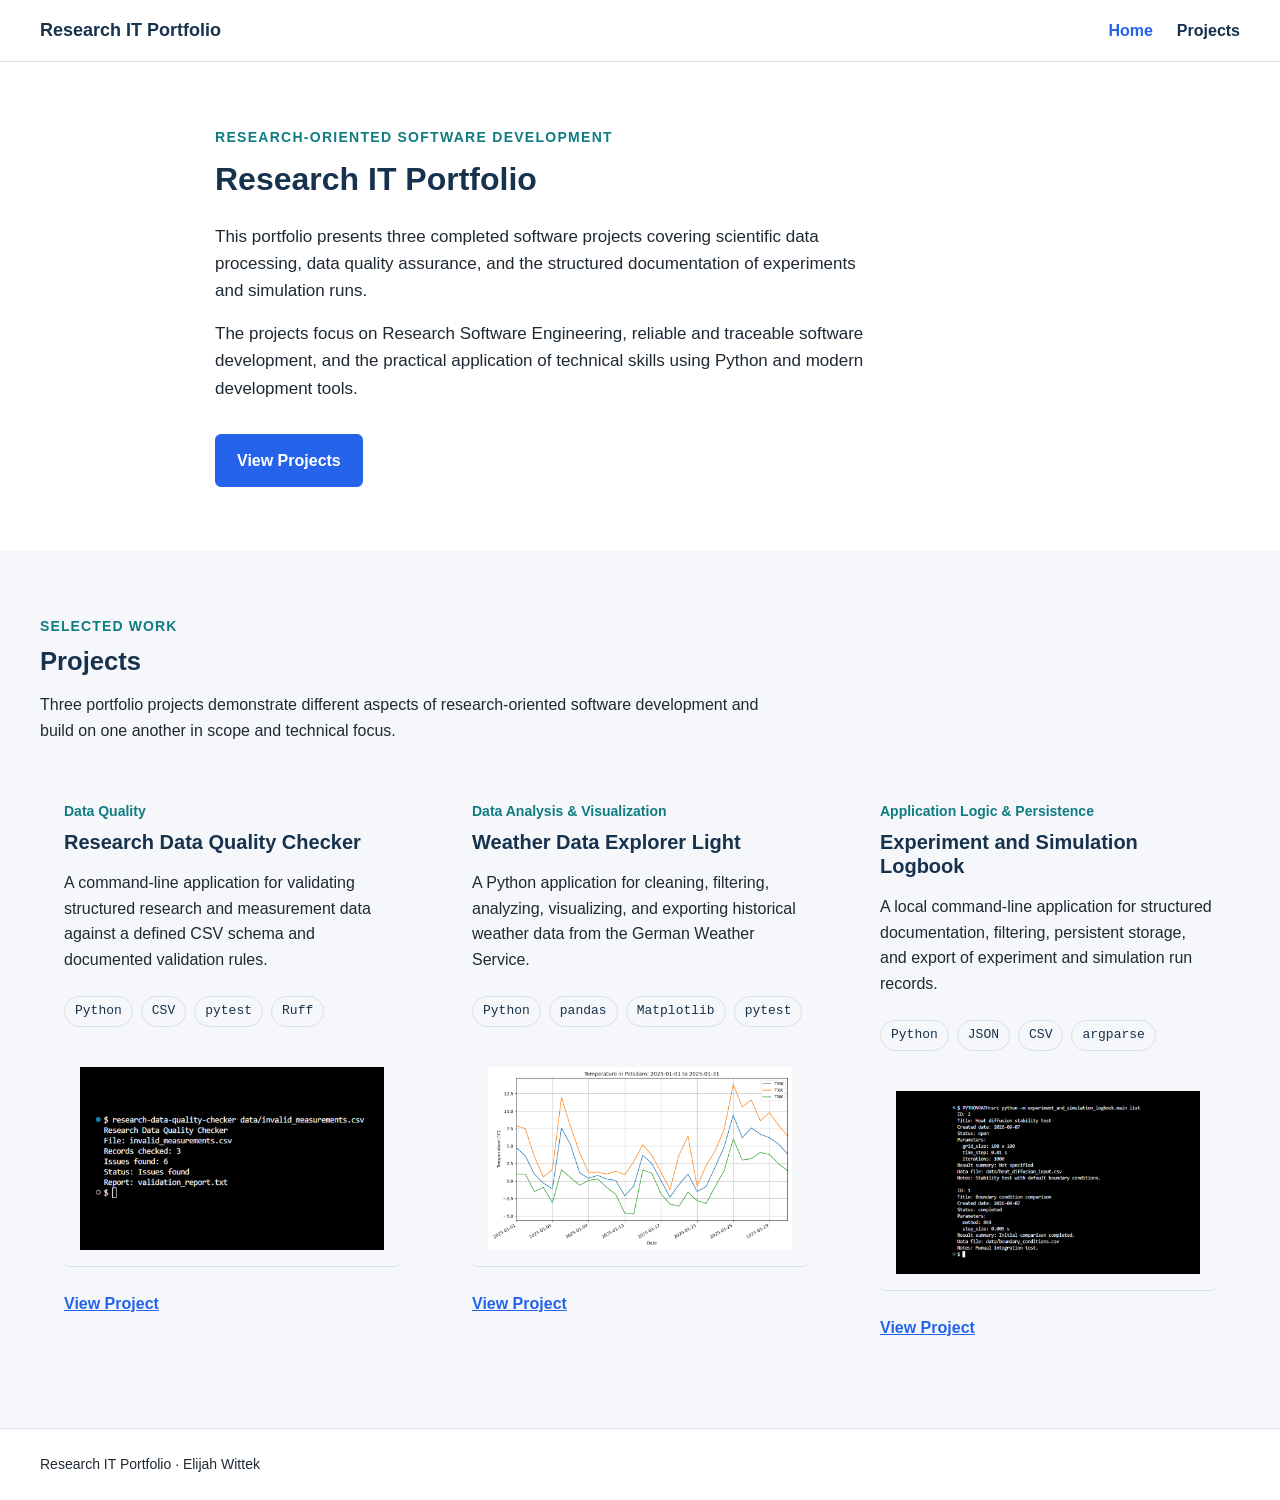
<file: index.html>
<!DOCTYPE html>
<html lang="en">
<head>
    <meta charset="UTF-8">
    <meta name="viewport" content="width=device-width, initial-scale=1.0">

    <title>Research IT Portfolio | Elijah Wittek</title>

    <meta
        name="description"
        content="Research IT portfolio featuring projects in research-oriented software development, data processing, simulation, and visualization."
    >

    <link rel="stylesheet" href="assets/css/styles.css">
</head>

<body>
    <header class="site-header">
        <div class="container">
            <a class="site-title" href="index.html">
                Research IT Portfolio
            </a>

            <nav class="site-navigation" aria-label="Main navigation">
                <ul class="navigation-list">
                    <li>
                        <a href="index.html" aria-current="page">
                            Home
                        </a>
                    </li>
                    <li>
                        <a href="#projects">
                            Projects
                        </a>
                    </li>
                </ul>
            </nav>
        </div>
    </header>

    <main>
        <section class="intro">
            <div class="container">
                <p class="intro-label">
                    Research-Oriented Software Development
                </p>

                <h1>Research IT Portfolio</h1>

                <p class="intro-text">
                    This portfolio presents three completed software projects
                    covering scientific data processing, data quality assurance,
                    and the structured documentation of experiments and
                    simulation runs.
                </p>

                <p class="intro-text">
                    The projects focus on Research Software Engineering,
                    reliable and traceable software development, and the
                    practical application of technical skills using Python
                    and modern development tools.
                </p>

                <a class="primary-link" href="#projects">
                    View Projects
                </a>
            </div>
        </section>

        <section class="projects-overview" id="projects">
            <div class="container">
                <div class="section-heading">
                    <p class="section-label">
                        Selected Work
                    </p>

                    <h2>Projects</h2>

                    <p>
                        Three portfolio projects demonstrate different aspects
                        of research-oriented software development and build on
                        one another in scope and technical focus.
                    </p>
                </div>

                <div class="project-grid">
                    <article class="project-card">
                        <div class="project-card-content">
                            <p class="project-category">
                                Data Quality
                            </p>

                            <h3>Research Data Quality Checker</h3>

                            <p>
                                A command-line application for validating structured
                                research and measurement data against a defined CSV
                                schema and documented validation rules.
                            </p>

                            <ul class="technology-list">
                                <li>Python</li>
                                <li>CSV</li>
                                <li>pytest</li>
                                <li>Ruff</li>
                            </ul>

                            <figure class="project-card-image">
                                <img
                                    src="assets/images/research-data-quality-checker/cli-invalid-dataset-preview.png"
                                    alt="Command-line output of the Research Data Quality Checker showing validation findings for an invalid sample dataset."
                                >
                            </figure>

                            <a
                                class="project-link"
                                href="projects/research-data-quality-checker.html"
                            >
                                View Project
                            </a>
                        </div>
                    </article>

                    <article class="project-card">
                        <div class="project-card-content">
                            <p class="project-category">
                                Data Analysis &amp; Visualization
                            </p>

                            <h3>Weather Data Explorer Light</h3>

                            <p>
                                A Python application for cleaning, filtering,
                                analyzing, visualizing, and exporting historical
                                weather data from the German Weather Service.
                            </p>

                            <ul class="technology-list">
                                <li>Python</li>
                                <li>pandas</li>
                                <li>Matplotlib</li>
                                <li>pytest</li>
                            </ul>

                            <figure class="project-card-image">
                                <img
                                    src="assets/images/weather-data-explorer-light/temperature-2025-01-01-2025-01-31.png"
                                    alt="Temperature chart generated by the Weather Data Explorer Light for January 2025."
                                >
                            </figure>

                            <a
                                class="project-link"
                                href="projects/weather-data-explorer-light.html"
                            >
                                View Project
                            </a>
                        </div>
                    </article>

                    <article class="project-card">
                        <div class="project-card-content">
                            <p class="project-category">
                                Application Logic &amp; Persistence
                            </p>

                            <h3>Experiment and Simulation Logbook</h3>

                            <p>
                                A local command-line application for structured
                                documentation, filtering, persistent storage, and
                                export of experiment and simulation run records.
                            </p>

                            <ul class="technology-list">
                                <li>Python</li>
                                <li>JSON</li>
                                <li>CSV</li>
                                <li>argparse</li>
                            </ul>

                            <figure class="project-card-image">
                                <img
                                    src="assets/images/experiment-and-simulation-logbook/cli-overview-preview.png"
                                    alt="Command-line overview of entries managed by the Experiment and Simulation Logbook."
                                >
                            </figure>

                            <a
                                class="project-link"
                                href="projects/experiment-and-simulation-logbook.html"
                            >
                                View Project
                            </a>
                        </div>
                    </article>
                </div>
            </div>
        </section>
    </main>

    <footer class="site-footer">
        <div class="container">
            <p>Research IT Portfolio · Elijah Wittek</p>
        </div>
    </footer>
</body>
</html>
</file>
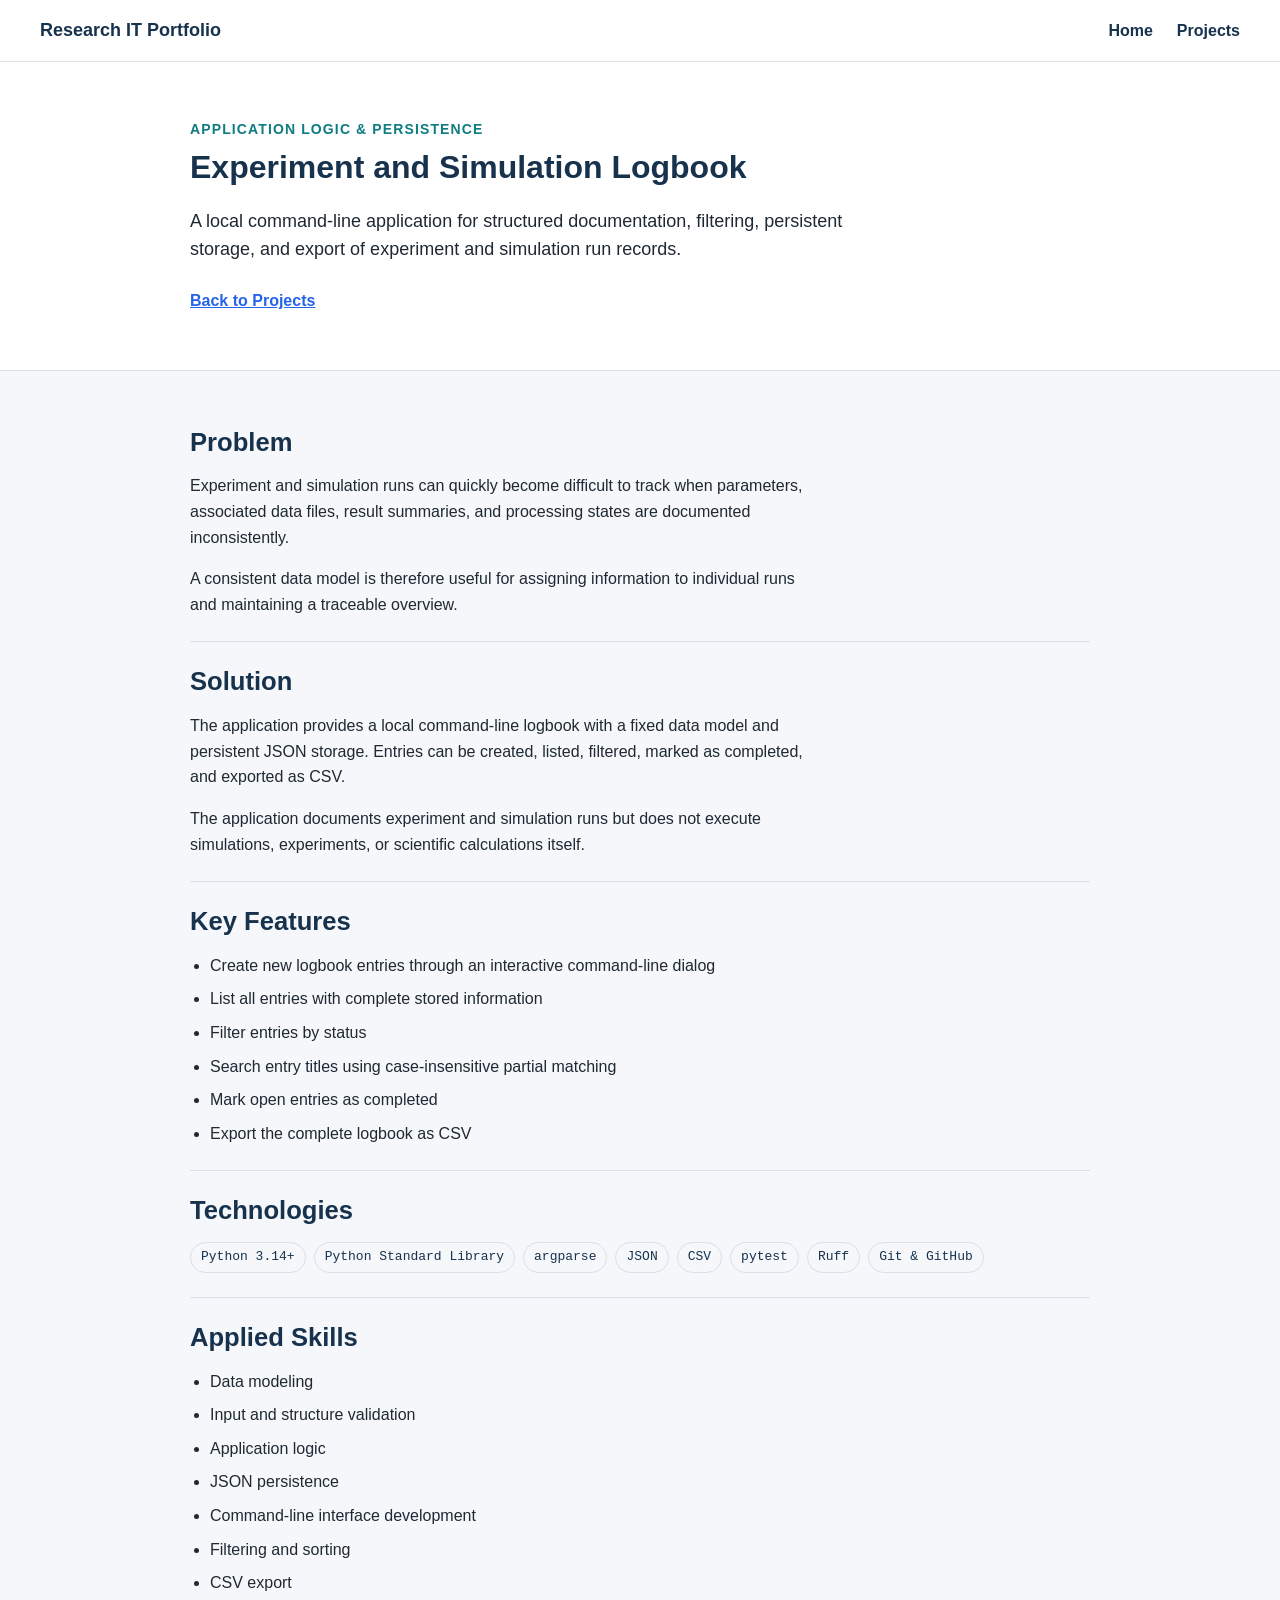
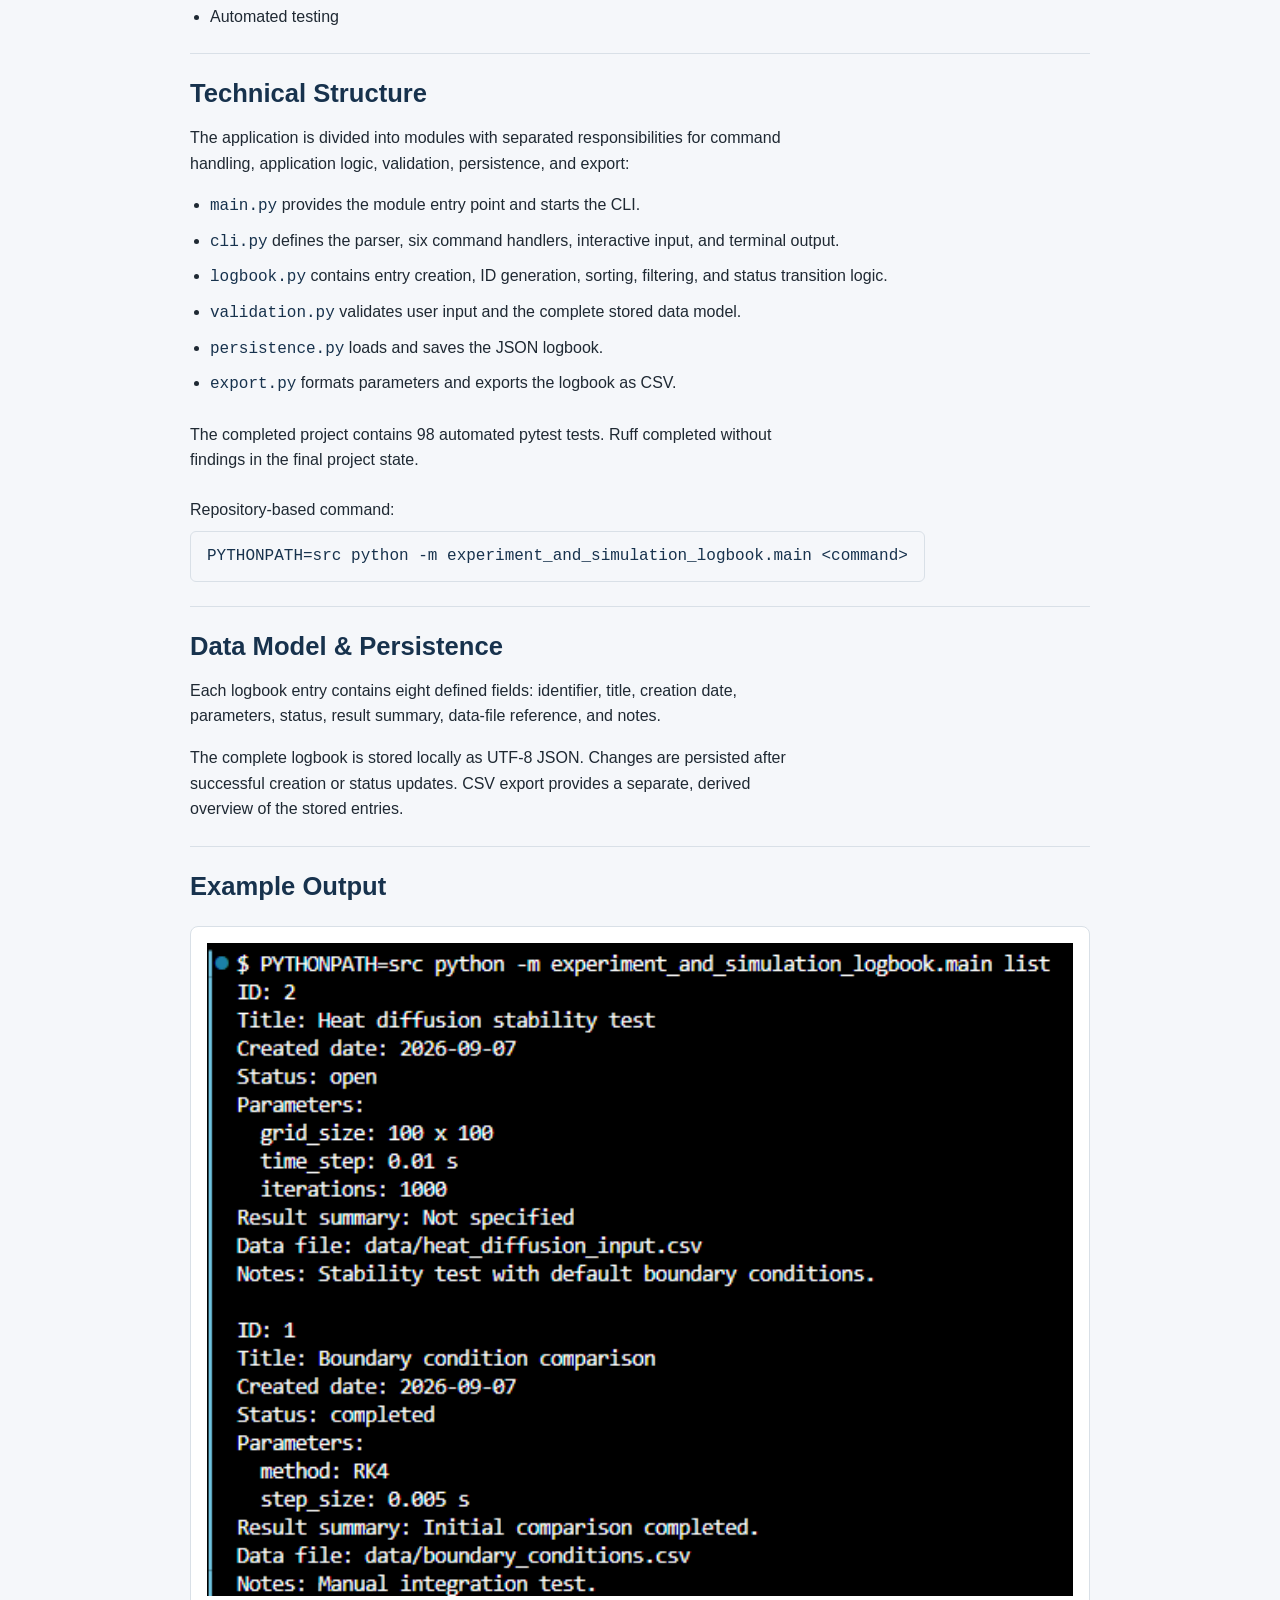
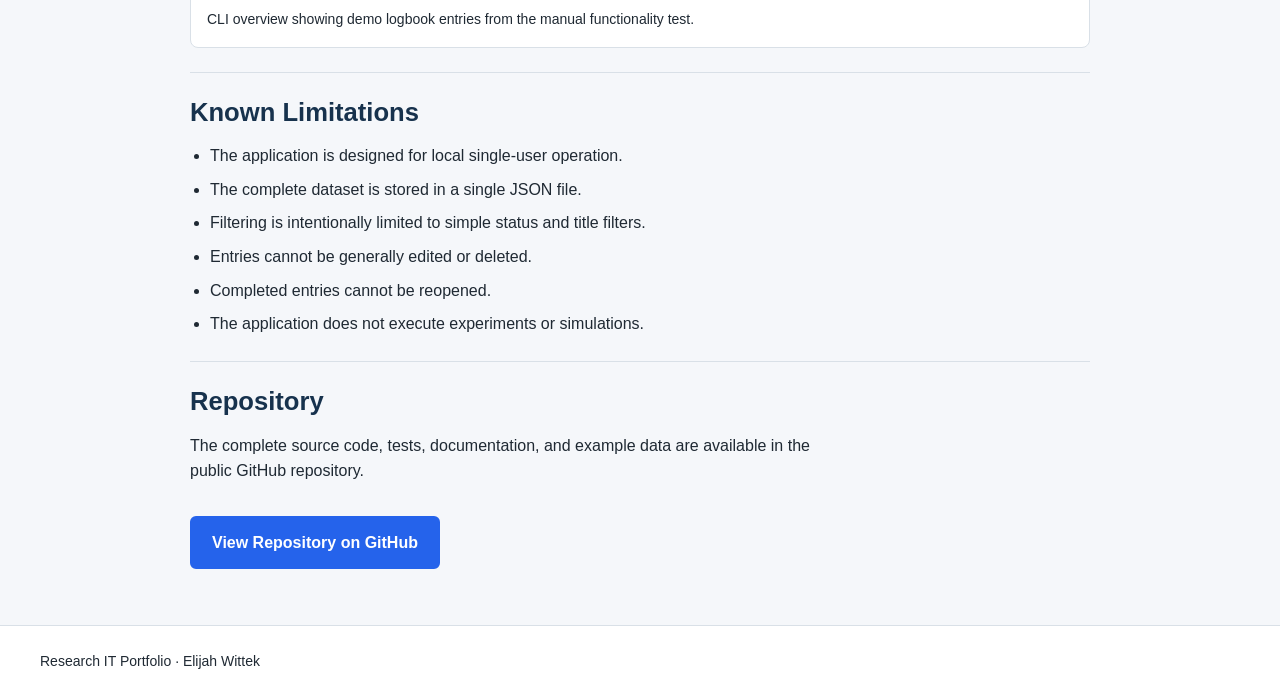
<file: projects/experiment-and-simulation-logbook.html>
<!DOCTYPE html>
<html lang="en">
<head>
    <meta charset="UTF-8">
    <meta name="viewport" content="width=device-width, initial-scale=1.0">

    <title>Experiment and Simulation Logbook | Research IT Portfolio</title>

    <meta
        name="description"
        content="Portfolio project: a Python command-line application for structured documentation and persistent storage of experiment and simulation run records."
    >

    <link rel="stylesheet" href="../assets/css/styles.css">
</head>

<body>
    <header class="site-header">
        <div class="container">
            <a class="site-title" href="../index.html">
                Research IT Portfolio
            </a>

            <nav class="site-navigation" aria-label="Main navigation">
                <ul class="navigation-list">
                    <li>
                        <a href="../index.html">
                            Home
                        </a>
                    </li>
                    <li>
                        <a href="../index.html#projects">
                            Projects
                        </a>
                    </li>
                </ul>
            </nav>
        </div>
    </header>

    <main>
        <article class="project-detail">
            <header class="project-hero">
                <div class="container">
                    <p class="section-label">
                        Application Logic &amp; Persistence
                    </p>

                    <h1>Experiment and Simulation Logbook</h1>

                    <p class="project-lead">
                        A local command-line application for structured
                        documentation, filtering, persistent storage, and export
                        of experiment and simulation run records.
                    </p>

                    <a class="back-link" href="../index.html#projects">
                        Back to Projects
                    </a>
                </div>
            </header>

            <div class="project-detail-content">
                <div class="container">
                    <section class="project-section">
                        <h2>Problem</h2>

                        <p>
                            Experiment and simulation runs can quickly become
                            difficult to track when parameters, associated data
                            files, result summaries, and processing states are
                            documented inconsistently.
                        </p>

                        <p>
                            A consistent data model is therefore useful for
                            assigning information to individual runs and
                            maintaining a traceable overview.
                        </p>
                    </section>

                    <section class="project-section">
                        <h2>Solution</h2>

                        <p>
                            The application provides a local command-line
                            logbook with a fixed data model and persistent JSON
                            storage. Entries can be created, listed, filtered,
                            marked as completed, and exported as CSV.
                        </p>

                        <p>
                            The application documents experiment and simulation
                            runs but does not execute simulations, experiments,
                            or scientific calculations itself.
                        </p>
                    </section>

                    <section class="project-section">
                        <h2>Key Features</h2>

                        <ul>
                            <li>
                                Create new logbook entries through an interactive
                                command-line dialog
                            </li>
                            <li>
                                List all entries with complete stored information
                            </li>
                            <li>
                                Filter entries by status
                            </li>
                            <li>
                                Search entry titles using case-insensitive
                                partial matching
                            </li>
                            <li>
                                Mark open entries as completed
                            </li>
                            <li>
                                Export the complete logbook as CSV
                            </li>
                        </ul>
                    </section>

                    <section class="project-section">
                        <h2>Technologies</h2>

                        <ul class="technology-list">
                            <li>Python 3.14+</li>
                            <li>Python Standard Library</li>
                            <li>argparse</li>
                            <li>JSON</li>
                            <li>CSV</li>
                            <li>pytest</li>
                            <li>Ruff</li>
                            <li>Git &amp; GitHub</li>
                        </ul>
                    </section>

                    <section class="project-section">
                        <h2>Applied Skills</h2>

                        <ul>
                            <li>Data modeling</li>
                            <li>Input and structure validation</li>
                            <li>Application logic</li>
                            <li>JSON persistence</li>
                            <li>Command-line interface development</li>
                            <li>Filtering and sorting</li>
                            <li>CSV export</li>
                            <li>Automated testing</li>
                        </ul>
                    </section>

                    <section class="project-section">
                        <h2>Technical Structure</h2>

                        <p>
                            The application is divided into modules with
                            separated responsibilities for command handling,
                            application logic, validation, persistence, and
                            export:
                        </p>

                        <ul>
                            <li>
                                <code>main.py</code> provides the module entry
                                point and starts the CLI.
                            </li>
                            <li>
                                <code>cli.py</code> defines the parser, six
                                command handlers, interactive input, and terminal
                                output.
                            </li>
                            <li>
                                <code>logbook.py</code> contains entry creation,
                                ID generation, sorting, filtering, and status
                                transition logic.
                            </li>
                            <li>
                                <code>validation.py</code> validates user input
                                and the complete stored data model.
                            </li>
                            <li>
                                <code>persistence.py</code> loads and saves the
                                JSON logbook.
                            </li>
                            <li>
                                <code>export.py</code> formats parameters and
                                exports the logbook as CSV.
                            </li>
                        </ul>

                        <p>
                            The completed project contains 98 automated pytest
                            tests. Ruff completed without findings in the final
                            project state.
                        </p>

                        <div class="command-example">
                            <p>Repository-based command:</p>

                            <code>PYTHONPATH=src python -m experiment_and_simulation_logbook.main &lt;command&gt;</code>
                        </div>
                    </section>

                    <section class="project-section">
                        <h2>Data Model &amp; Persistence</h2>

                        <p>
                            Each logbook entry contains eight defined fields:
                            identifier, title, creation date, parameters, status,
                            result summary, data-file reference, and notes.
                        </p>

                        <p>
                            The complete logbook is stored locally as UTF-8 JSON.
                            Changes are persisted after successful creation or
                            status updates. CSV export provides a separate,
                            derived overview of the stored entries.
                        </p>
                    </section>

                    <section class="project-section">
                        <h2>Example Output</h2>

                        <figure class="project-figure">
                            <img
                                src="../assets/images/experiment-and-simulation-logbook/cli-overview.png"
                                alt="Command-line overview of demo entries managed by the Experiment and Simulation Logbook."
                            >

                            <figcaption>
                                CLI overview showing demo logbook entries from
                                the manual functionality test.
                            </figcaption>
                        </figure>
                    </section>

                    <section class="project-section">
                        <h2>Known Limitations</h2>

                        <ul>
                            <li>
                                The application is designed for local
                                single-user operation.
                            </li>
                            <li>
                                The complete dataset is stored in a single JSON
                                file.
                            </li>
                            <li>
                                Filtering is intentionally limited to simple
                                status and title filters.
                            </li>
                            <li>
                                Entries cannot be generally edited or deleted.
                            </li>
                            <li>
                                Completed entries cannot be reopened.
                            </li>
                            <li>
                                The application does not execute experiments or
                                simulations.
                            </li>
                        </ul>
                    </section>

                    <section class="project-section">
                        <h2>Repository</h2>

                        <p>
                            The complete source code, tests, documentation, and
                            example data are available in the public GitHub
                            repository.
                        </p>

                        <a
                            class="primary-link"
                            href="https://github.com/ElijahWittek/experiment-and-simulation-logbook"
                            target="_blank"
                            rel="noopener noreferrer"
                        >
                            View Repository on GitHub
                        </a>
                    </section>
                </div>
            </div>
        </article>
    </main>

    <footer class="site-footer">
        <div class="container">
            <p>Research IT Portfolio · Elijah Wittek</p>
        </div>
    </footer>
</body>
</html>
</file>
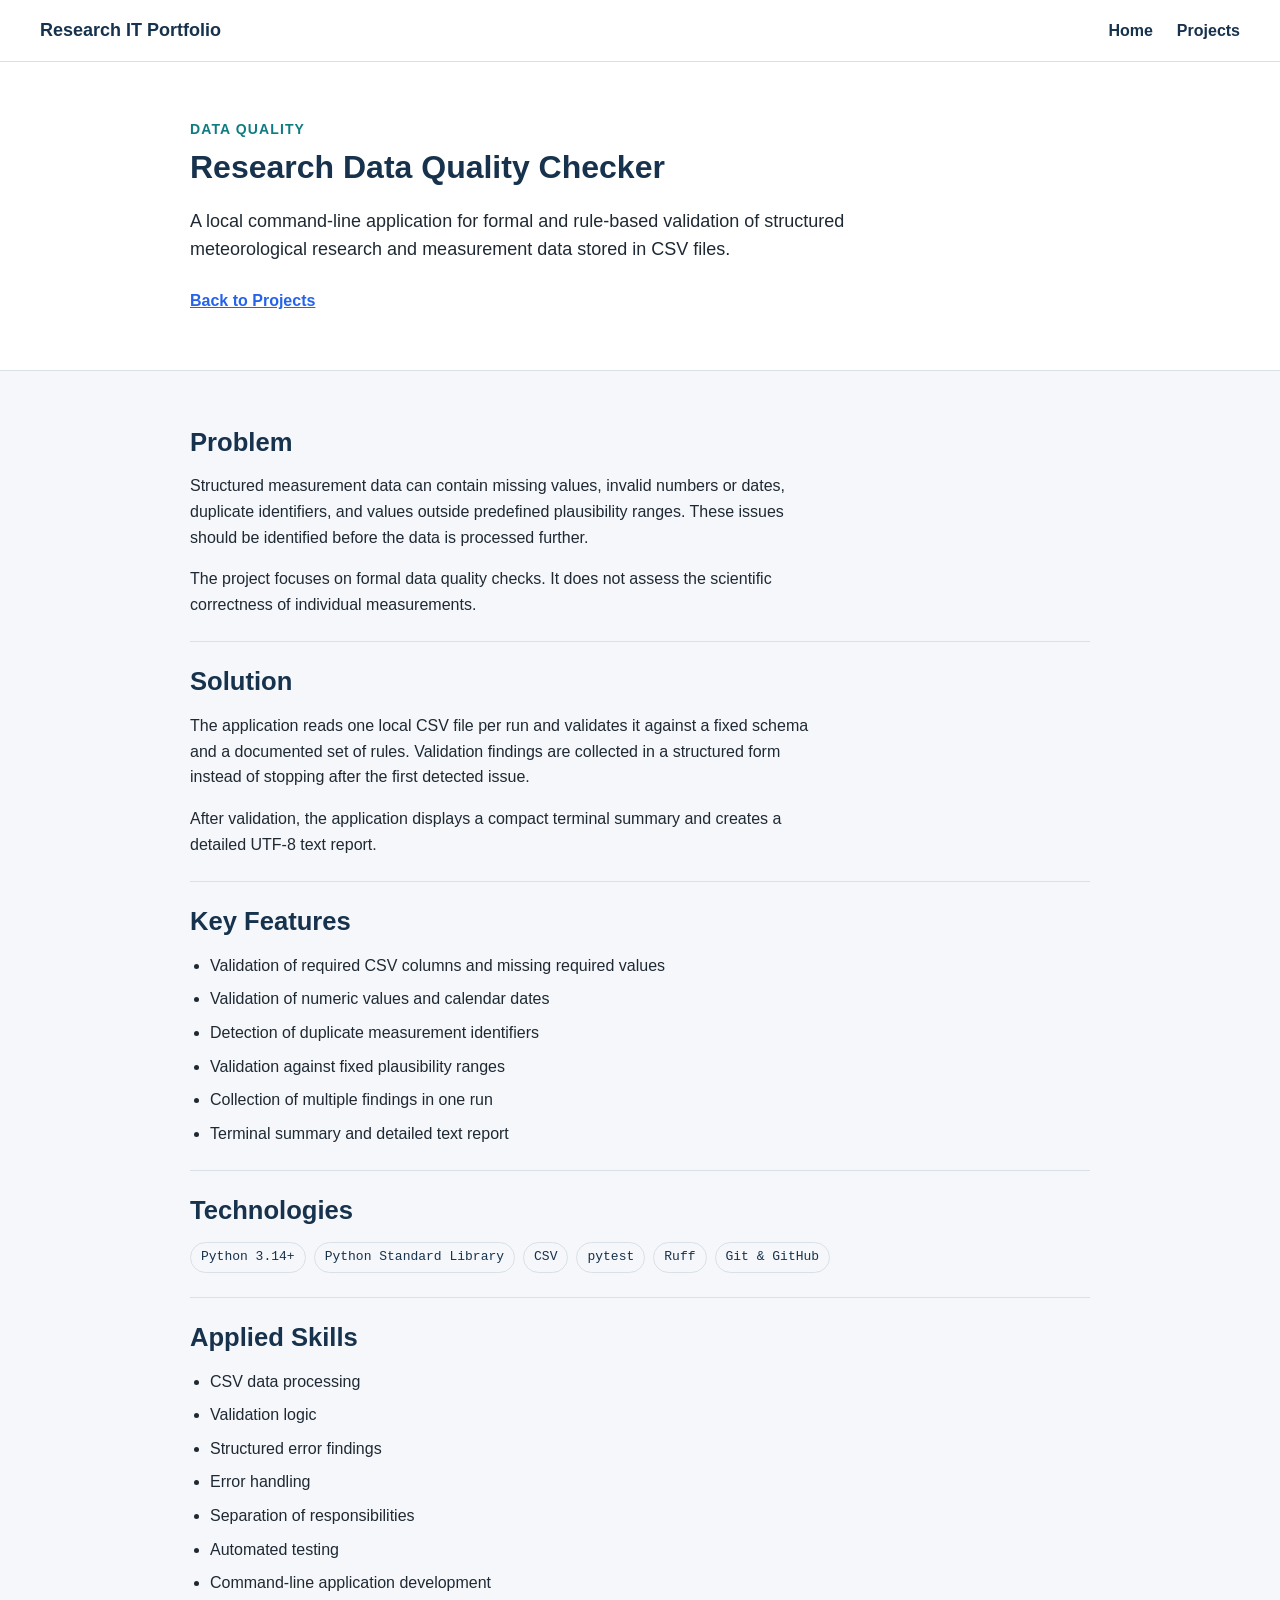
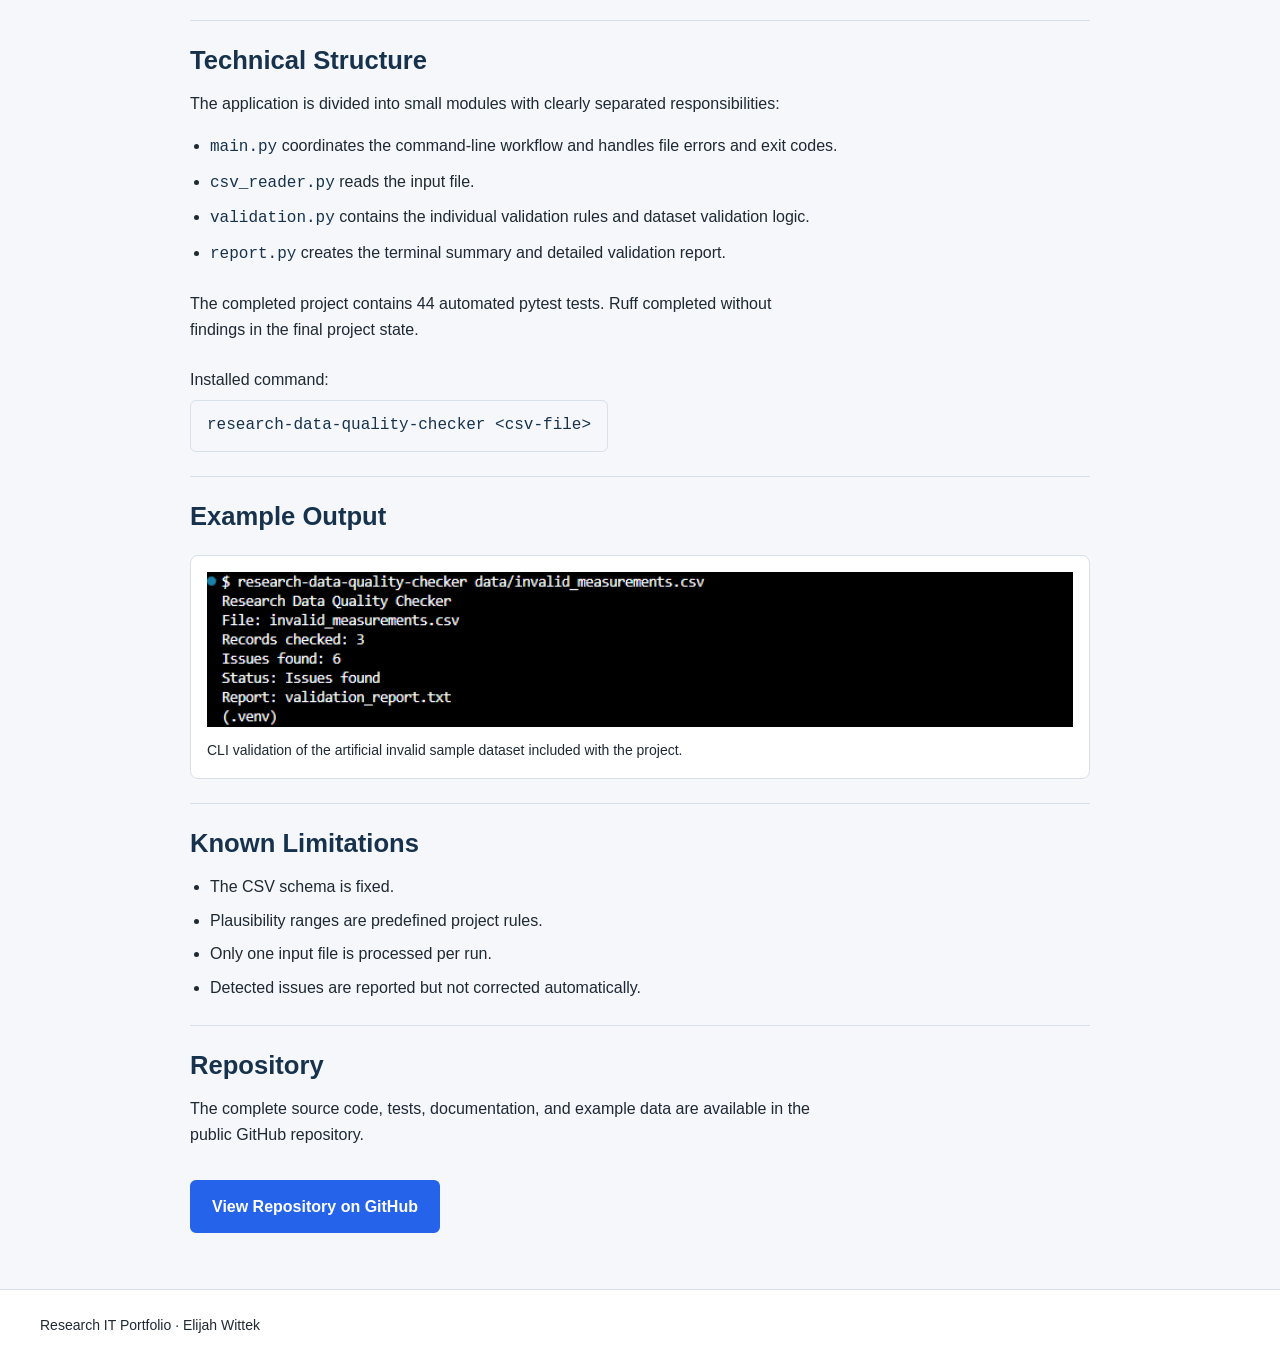
<file: projects/research-data-quality-checker.html>
<!DOCTYPE html>
<html lang="en">
<head>
    <meta charset="UTF-8">
    <meta name="viewport" content="width=device-width, initial-scale=1.0">

    <title>Research Data Quality Checker | Research IT Portfolio</title>

    <meta
        name="description"
        content="Portfolio project: a Python command-line application for rule-based validation of structured research and measurement data."
    >

    <link rel="stylesheet" href="../assets/css/styles.css">
</head>

<body>
    <header class="site-header">
        <div class="container">
            <a class="site-title" href="../index.html">
                Research IT Portfolio
            </a>

            <nav class="site-navigation" aria-label="Main navigation">
                <ul class="navigation-list">
                    <li>
                        <a href="../index.html">
                            Home
                        </a>
                    </li>
                    <li>
                        <a href="../index.html#projects">
                            Projects
                        </a>
                    </li>
                </ul>
            </nav>
        </div>
    </header>

    <main>
        <article class="project-detail">
            <header class="project-hero">
                <div class="container">
                    <p class="section-label">
                        Data Quality
                    </p>

                    <h1>Research Data Quality Checker</h1>

                    <p class="project-lead">
                        A local command-line application for formal and
                        rule-based validation of structured meteorological
                        research and measurement data stored in CSV files.
                    </p>

                    <a class="back-link" href="../index.html#projects">
                        Back to Projects
                    </a>
                </div>
            </header>

            <div class="project-detail-content">
                <div class="container">
                    <section class="project-section">
                        <h2>Problem</h2>

                        <p>
                            Structured measurement data can contain missing
                            values, invalid numbers or dates, duplicate
                            identifiers, and values outside predefined
                            plausibility ranges. These issues should be
                            identified before the data is processed further.
                        </p>

                        <p>
                            The project focuses on formal data quality checks.
                            It does not assess the scientific correctness of
                            individual measurements.
                        </p>
                    </section>

                    <section class="project-section">
                        <h2>Solution</h2>

                        <p>
                            The application reads one local CSV file per run
                            and validates it against a fixed schema and a
                            documented set of rules. Validation findings are
                            collected in a structured form instead of stopping
                            after the first detected issue.
                        </p>

                        <p>
                            After validation, the application displays a compact
                            terminal summary and creates a detailed UTF-8 text
                            report.
                        </p>
                    </section>

                    <section class="project-section">
                        <h2>Key Features</h2>

                        <ul>
                            <li>
                                Validation of required CSV columns and missing
                                required values
                            </li>
                            <li>
                                Validation of numeric values and calendar dates
                            </li>
                            <li>
                                Detection of duplicate measurement identifiers
                            </li>
                            <li>
                                Validation against fixed plausibility ranges
                            </li>
                            <li>
                                Collection of multiple findings in one run
                            </li>
                            <li>
                                Terminal summary and detailed text report
                            </li>
                        </ul>
                    </section>

                    <section class="project-section">
                        <h2>Technologies</h2>

                        <ul class="technology-list">
                            <li>Python 3.14+</li>
                            <li>Python Standard Library</li>
                            <li>CSV</li>
                            <li>pytest</li>
                            <li>Ruff</li>
                            <li>Git &amp; GitHub</li>
                        </ul>
                    </section>

                    <section class="project-section">
                        <h2>Applied Skills</h2>

                        <ul>
                            <li>CSV data processing</li>
                            <li>Validation logic</li>
                            <li>Structured error findings</li>
                            <li>Error handling</li>
                            <li>Separation of responsibilities</li>
                            <li>Automated testing</li>
                            <li>Command-line application development</li>
                        </ul>
                    </section>

                    <section class="project-section">
                        <h2>Technical Structure</h2>

                        <p>
                            The application is divided into small modules with
                            clearly separated responsibilities:
                        </p>

                        <ul>
                            <li>
                                <code>main.py</code> coordinates the command-line
                                workflow and handles file errors and exit codes.
                            </li>
                            <li>
                                <code>csv_reader.py</code> reads the input file.
                            </li>
                            <li>
                                <code>validation.py</code> contains the individual
                                validation rules and dataset validation logic.
                            </li>
                            <li>
                                <code>report.py</code> creates the terminal
                                summary and detailed validation report.
                            </li>
                        </ul>

                        <p>
                            The completed project contains 44 automated pytest
                            tests. Ruff completed without findings in the final
                            project state.
                        </p>

                        <div class="command-example">
                            <p>Installed command:</p>

                            <code>research-data-quality-checker &lt;csv-file&gt;</code>
                        </div>
                    </section>

                    <section class="project-section">
                        <h2>Example Output</h2>

                        <figure class="project-figure">
                            <img
                                src="../assets/images/research-data-quality-checker/cli-invalid-dataset.png"
                                alt="Command-line output of the Research Data Quality Checker showing validation findings for an invalid sample dataset."
                            >

                            <figcaption>
                                CLI validation of the artificial invalid sample
                                dataset included with the project.
                            </figcaption>
                        </figure>
                    </section>

                    <section class="project-section">
                        <h2>Known Limitations</h2>

                        <ul>
                            <li>The CSV schema is fixed.</li>
                            <li>
                                Plausibility ranges are predefined project rules.
                            </li>
                            <li>Only one input file is processed per run.</li>
                            <li>
                                Detected issues are reported but not corrected
                                automatically.
                            </li>
                        </ul>
                    </section>

                    <section class="project-section">
                        <h2>Repository</h2>

                        <p>
                            The complete source code, tests, documentation, and
                            example data are available in the public GitHub
                            repository.
                        </p>

                        <a
                            class="primary-link"
                            href="https://github.com/ElijahWittek/research-data-quality-checker"
                            target="_blank"
                            rel="noopener noreferrer"
                        >
                            View Repository on GitHub
                        </a>
                    </section>
                </div>
            </div>
        </article>
    </main>

    <footer class="site-footer">
        <div class="container">
            <p>Research IT Portfolio · Elijah Wittek</p>
        </div>
    </footer>
</body>
</html>
</file>
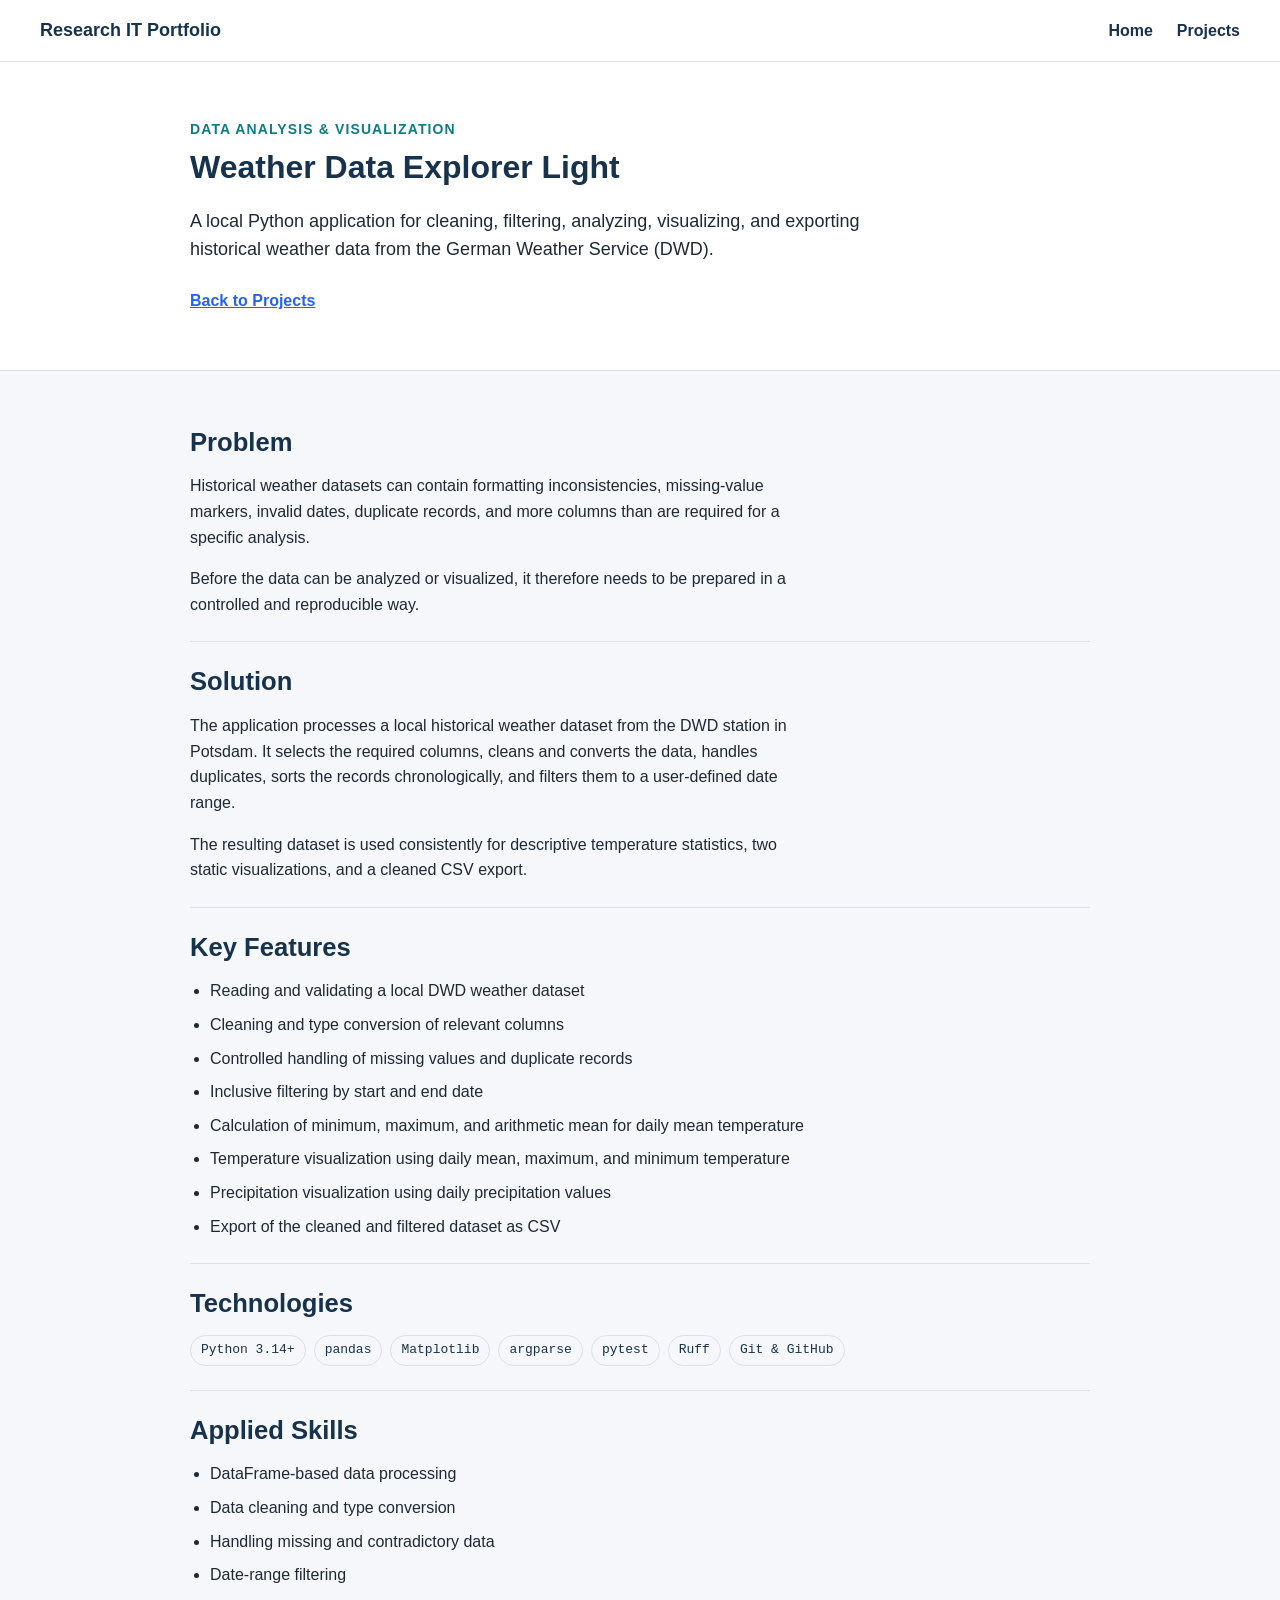
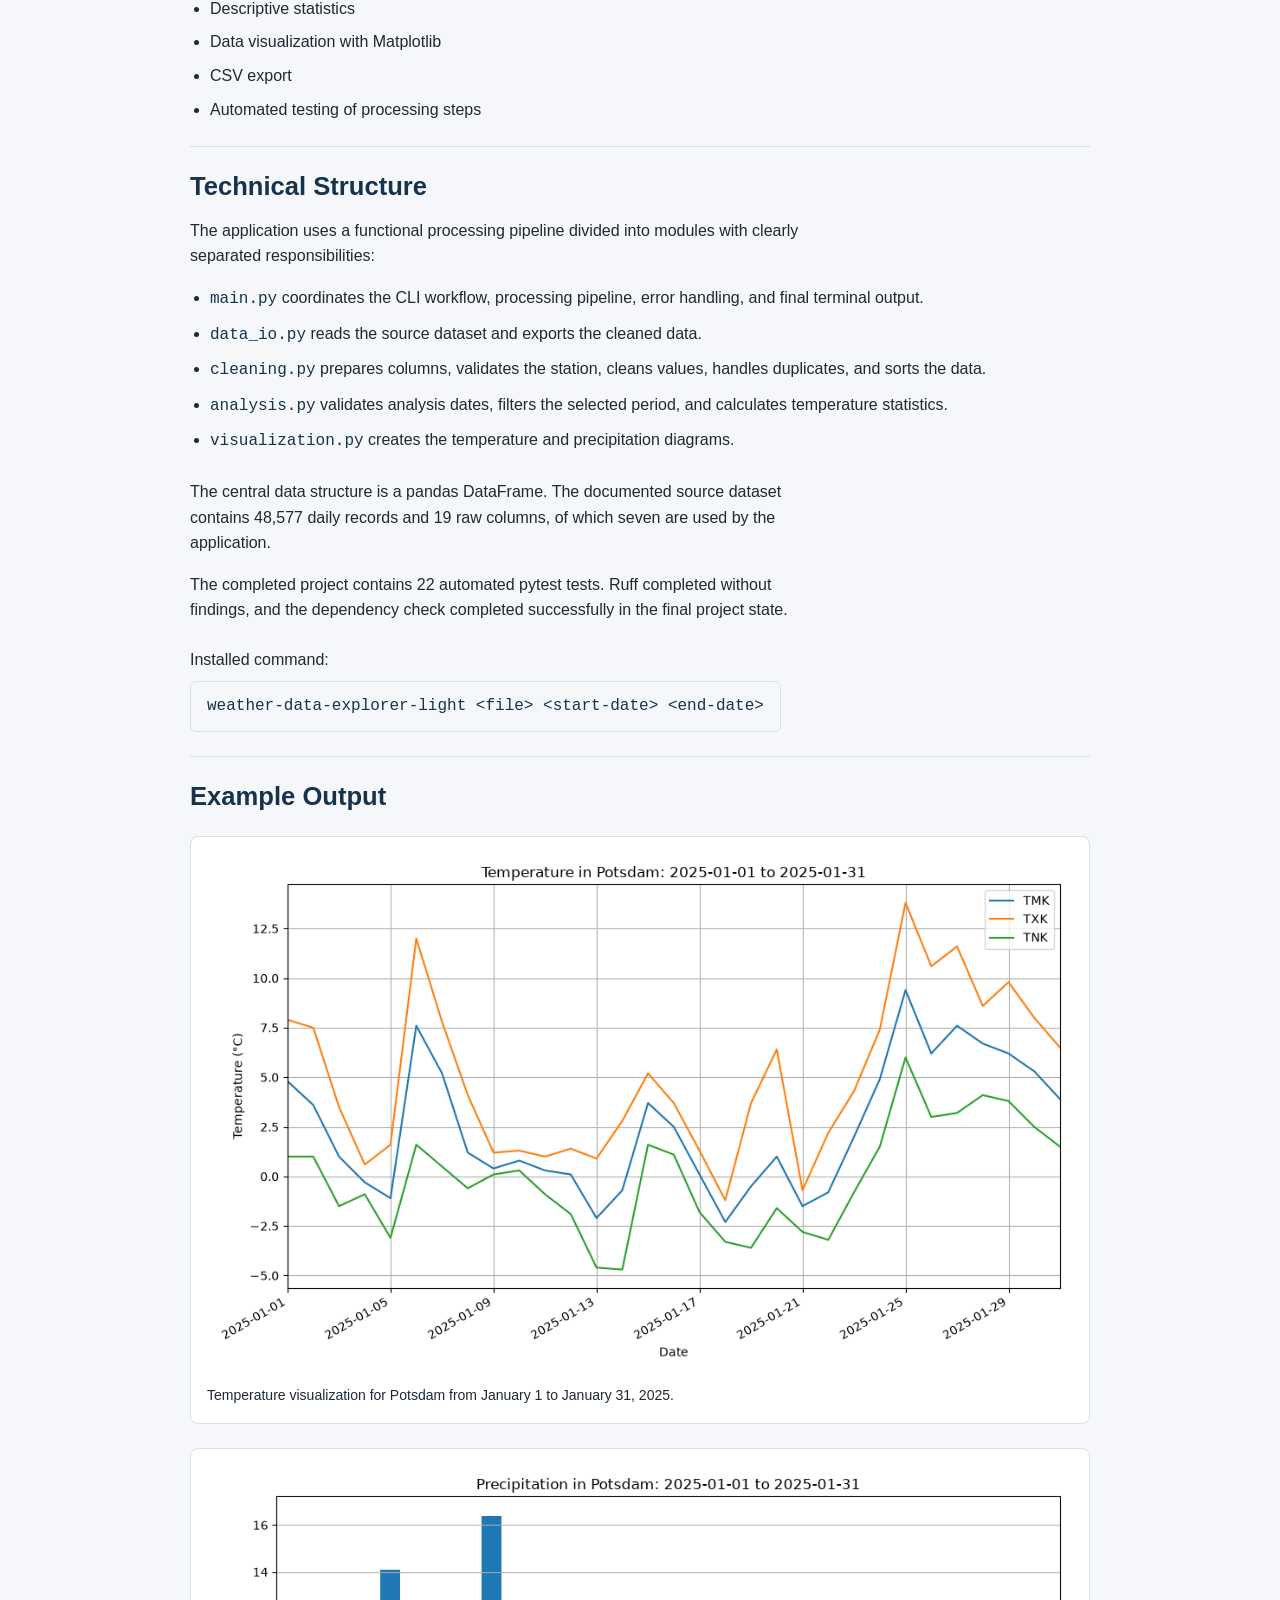
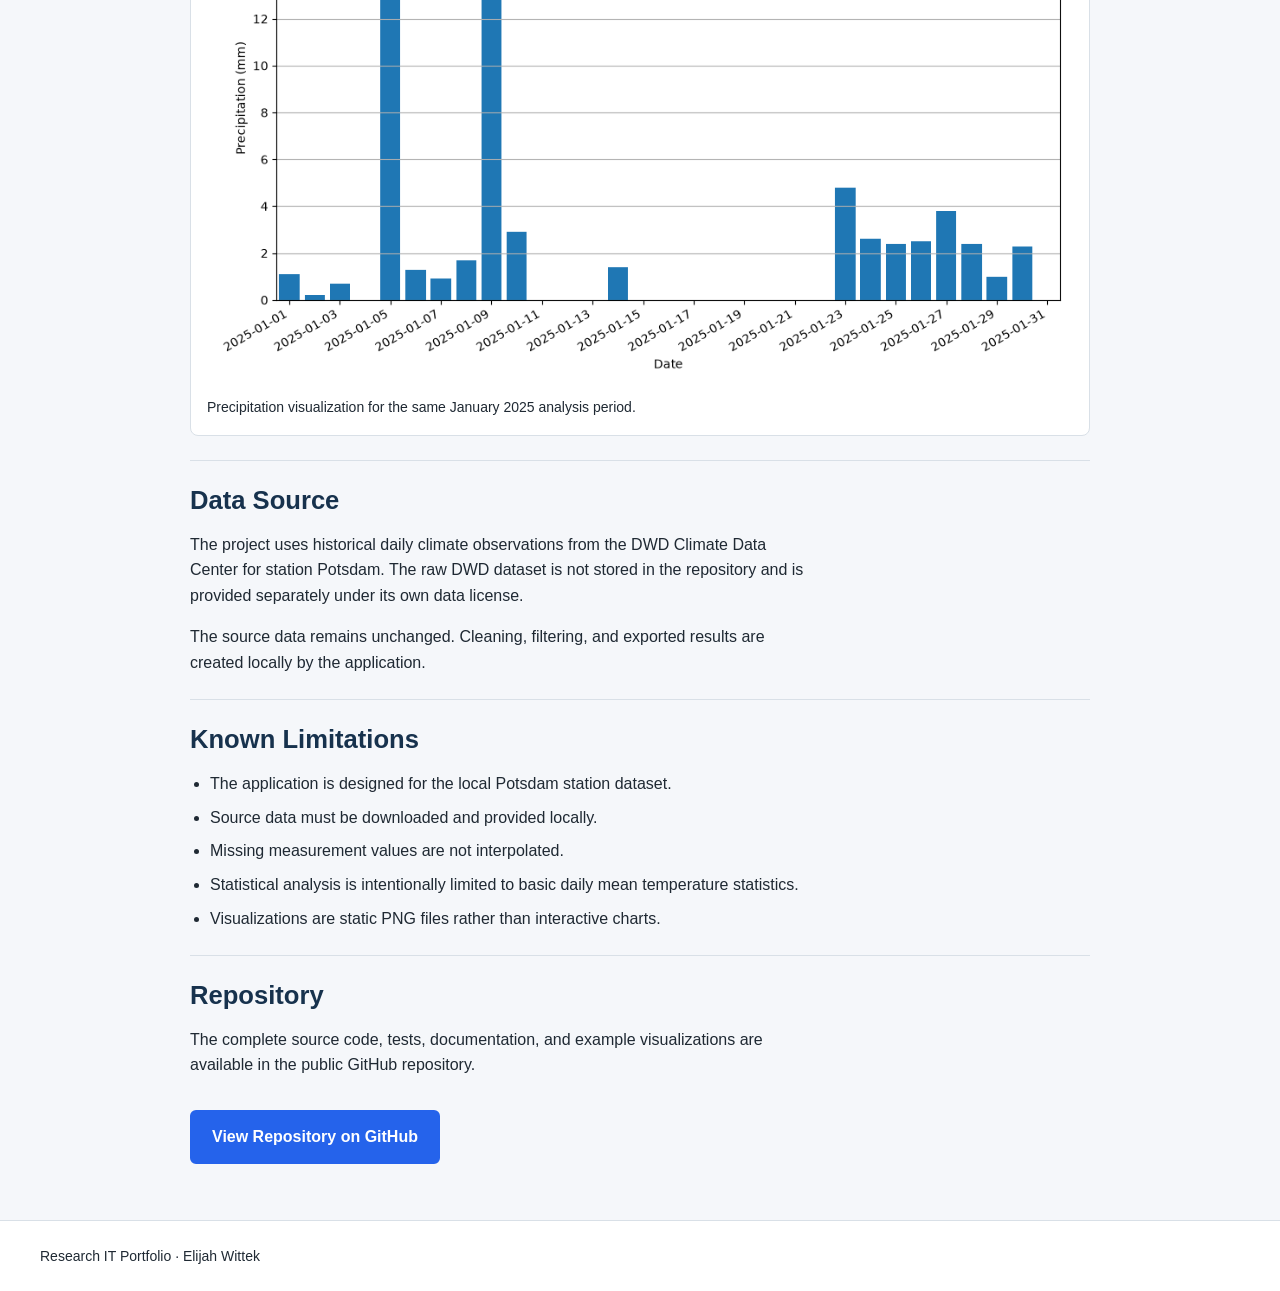
<file: projects/weather-data-explorer-light.html>
<!DOCTYPE html>
<html lang="en">
<head>
    <meta charset="UTF-8">
    <meta name="viewport" content="width=device-width, initial-scale=1.0">

    <title>Weather Data Explorer Light | Research IT Portfolio</title>

    <meta
        name="description"
        content="Portfolio project: a Python application for cleaning, filtering, analyzing, visualizing, and exporting historical weather data."
    >

    <link rel="stylesheet" href="../assets/css/styles.css">
</head>

<body>
    <header class="site-header">
        <div class="container">
            <a class="site-title" href="../index.html">
                Research IT Portfolio
            </a>

            <nav class="site-navigation" aria-label="Main navigation">
                <ul class="navigation-list">
                    <li>
                        <a href="../index.html">
                            Home
                        </a>
                    </li>
                    <li>
                        <a href="../index.html#projects">
                            Projects
                        </a>
                    </li>
                </ul>
            </nav>
        </div>
    </header>

    <main>
        <article class="project-detail">
            <header class="project-hero">
                <div class="container">
                    <p class="section-label">
                        Data Analysis &amp; Visualization
                    </p>

                    <h1>Weather Data Explorer Light</h1>

                    <p class="project-lead">
                        A local Python application for cleaning, filtering,
                        analyzing, visualizing, and exporting historical
                        weather data from the German Weather Service (DWD).
                    </p>

                    <a class="back-link" href="../index.html#projects">
                        Back to Projects
                    </a>
                </div>
            </header>

            <div class="project-detail-content">
                <div class="container">
                    <section class="project-section">
                        <h2>Problem</h2>

                        <p>
                            Historical weather datasets can contain formatting
                            inconsistencies, missing-value markers, invalid
                            dates, duplicate records, and more columns than are
                            required for a specific analysis.
                        </p>

                        <p>
                            Before the data can be analyzed or visualized, it
                            therefore needs to be prepared in a controlled and
                            reproducible way.
                        </p>
                    </section>

                    <section class="project-section">
                        <h2>Solution</h2>

                        <p>
                            The application processes a local historical weather
                            dataset from the DWD station in Potsdam. It selects
                            the required columns, cleans and converts the data,
                            handles duplicates, sorts the records
                            chronologically, and filters them to a user-defined
                            date range.
                        </p>

                        <p>
                            The resulting dataset is used consistently for
                            descriptive temperature statistics, two static
                            visualizations, and a cleaned CSV export.
                        </p>
                    </section>

                    <section class="project-section">
                        <h2>Key Features</h2>

                        <ul>
                            <li>
                                Reading and validating a local DWD weather dataset
                            </li>
                            <li>
                                Cleaning and type conversion of relevant columns
                            </li>
                            <li>
                                Controlled handling of missing values and
                                duplicate records
                            </li>
                            <li>
                                Inclusive filtering by start and end date
                            </li>
                            <li>
                                Calculation of minimum, maximum, and arithmetic
                                mean for daily mean temperature
                            </li>
                            <li>
                                Temperature visualization using daily mean,
                                maximum, and minimum temperature
                            </li>
                            <li>
                                Precipitation visualization using daily
                                precipitation values
                            </li>
                            <li>
                                Export of the cleaned and filtered dataset as CSV
                            </li>
                        </ul>
                    </section>

                    <section class="project-section">
                        <h2>Technologies</h2>

                        <ul class="technology-list">
                            <li>Python 3.14+</li>
                            <li>pandas</li>
                            <li>Matplotlib</li>
                            <li>argparse</li>
                            <li>pytest</li>
                            <li>Ruff</li>
                            <li>Git &amp; GitHub</li>
                        </ul>
                    </section>

                    <section class="project-section">
                        <h2>Applied Skills</h2>

                        <ul>
                            <li>DataFrame-based data processing</li>
                            <li>Data cleaning and type conversion</li>
                            <li>Handling missing and contradictory data</li>
                            <li>Date-range filtering</li>
                            <li>Descriptive statistics</li>
                            <li>Data visualization with Matplotlib</li>
                            <li>CSV export</li>
                            <li>Automated testing of processing steps</li>
                        </ul>
                    </section>

                    <section class="project-section">
                        <h2>Technical Structure</h2>

                        <p>
                            The application uses a functional processing
                            pipeline divided into modules with clearly separated
                            responsibilities:
                        </p>

                        <ul>
                            <li>
                                <code>main.py</code> coordinates the CLI workflow,
                                processing pipeline, error handling, and final
                                terminal output.
                            </li>
                            <li>
                                <code>data_io.py</code> reads the source dataset
                                and exports the cleaned data.
                            </li>
                            <li>
                                <code>cleaning.py</code> prepares columns,
                                validates the station, cleans values, handles
                                duplicates, and sorts the data.
                            </li>
                            <li>
                                <code>analysis.py</code> validates analysis dates,
                                filters the selected period, and calculates
                                temperature statistics.
                            </li>
                            <li>
                                <code>visualization.py</code> creates the
                                temperature and precipitation diagrams.
                            </li>
                        </ul>

                        <p>
                            The central data structure is a pandas DataFrame.
                            The documented source dataset contains 48,577 daily
                            records and 19 raw columns, of which seven are used
                            by the application.
                        </p>

                        <p>
                            The completed project contains 22 automated pytest
                            tests. Ruff completed without findings, and the
                            dependency check completed successfully in the final
                            project state.
                        </p>

                        <div class="command-example">
                            <p>Installed command:</p>

                            <code>weather-data-explorer-light &lt;file&gt; &lt;start-date&gt; &lt;end-date&gt;</code>
                        </div>
                    </section>

                    <section class="project-section">
                        <h2>Example Output</h2>

                        <figure class="project-figure">
                            <img
                                src="../assets/images/weather-data-explorer-light/temperature-2025-01-01-2025-01-31.png"
                                alt="Temperature chart for Potsdam in January 2025 showing daily mean, maximum, and minimum temperatures."
                            >

                            <figcaption>
                                Temperature visualization for Potsdam from
                                January 1 to January 31, 2025.
                            </figcaption>
                        </figure>

                        <figure class="project-figure">
                            <img
                                src="../assets/images/weather-data-explorer-light/precipitation-2025-01-01-2025-01-31.png"
                                alt="Precipitation chart for Potsdam in January 2025 showing daily precipitation values."
                            >

                            <figcaption>
                                Precipitation visualization for the same
                                January 2025 analysis period.
                            </figcaption>
                        </figure>
                    </section>

                    <section class="project-section">
                        <h2>Data Source</h2>

                        <p>
                            The project uses historical daily climate
                            observations from the DWD Climate Data Center for
                            station Potsdam. The raw DWD dataset is not stored
                            in the repository and is provided separately under
                            its own data license.
                        </p>

                        <p>
                            The source data remains unchanged. Cleaning,
                            filtering, and exported results are created locally
                            by the application.
                        </p>
                    </section>

                    <section class="project-section">
                        <h2>Known Limitations</h2>

                        <ul>
                            <li>
                                The application is designed for the local
                                Potsdam station dataset.
                            </li>
                            <li>
                                Source data must be downloaded and provided
                                locally.
                            </li>
                            <li>
                                Missing measurement values are not interpolated.
                            </li>
                            <li>
                                Statistical analysis is intentionally limited
                                to basic daily mean temperature statistics.
                            </li>
                            <li>
                                Visualizations are static PNG files rather than
                                interactive charts.
                            </li>
                        </ul>
                    </section>

                    <section class="project-section">
                        <h2>Repository</h2>

                        <p>
                            The complete source code, tests, documentation, and
                            example visualizations are available in the public
                            GitHub repository.
                        </p>

                        <a
                            class="primary-link"
                            href="https://github.com/ElijahWittek/weather-data-explorer-light"
                            target="_blank"
                            rel="noopener noreferrer"
                        >
                            View Repository on GitHub
                        </a>
                    </section>
                </div>
            </div>
        </article>
    </main>

    <footer class="site-footer">
        <div class="container">
            <p>Research IT Portfolio · Elijah Wittek</p>
        </div>
    </footer>
</body>
</html>
</file>
<file: assets/css/styles.css>
/* ==================================================
   1. Design tokens
   ================================================== */

:root {
    --color-navy: #17324d;
    --color-blue: #2563eb;
    --color-teal: #0f7c82;
    --color-background: #f5f7fa;
    --color-text: #1f2933;
    --color-surface: #ffffff;
    --color-border: #d9e0e7;
}

/* ==================================================
   2. Global settings
   ================================================== */

*,
*::before,
*::after {
    box-sizing: border-box;
}

html {
    scroll-behavior: smooth;
}

body {
    margin: 0;
    background-color: var(--color-background);
    color: var(--color-text);
    font-family:
        "Segoe UI",
        Arial,
        sans-serif;
    font-size: 1rem;
    line-height: 1.6;
}

img {
    display: block;
    max-width: 100%;
    height: auto;
}

/* ==================================================
   3. Typography
   ================================================== */

h1,
h2,
h3,
p {
    margin-top: 0;
}

h1,
h2,
h3 {
    color: var(--color-navy);
    line-height: 1.2;
}

h1 {
    font-size: 2rem;
}

h2 {
    font-size: 1.6rem;
}

h3 {
    font-size: 1.25rem;
}

code,
pre {
    font-family:
        "Consolas",
        "Courier New",
        monospace;
}

/* ==================================================
   4. Links
   ================================================== */

a {
    color: var(--color-blue);
}

a:hover {
    color: var(--color-teal);
}

a:focus-visible {
    outline: 3px solid var(--color-teal);
    outline-offset: 3px;
}

/* ==================================================
   5. Layout
   ================================================== */

.container {
    width: min(100% - 2rem, 1200px);
    margin-inline: auto;
}

/* ==================================================
   6. Header and navigation
   ================================================== */

.site-header {
    background-color: var(--color-surface);
    border-bottom: 1px solid var(--color-border);
}

.site-header .container {
    display: flex;
    flex-wrap: wrap;
    align-items: center;
    justify-content: space-between;
    gap: 1rem 2rem;
    padding-block: 1rem;
}

.site-title {
    color: var(--color-navy);
    font-size: 1.125rem;
    font-weight: 700;
    text-decoration: none;
}

.site-title:hover {
    color: var(--color-teal);
}

.navigation-list {
    display: flex;
    flex-wrap: wrap;
    gap: 0.75rem 1.5rem;
    margin: 0;
    padding: 0;
    list-style: none;
}

.site-navigation a {
    color: var(--color-navy);
    font-weight: 600;
    text-decoration: none;
}

.site-navigation a:hover {
    color: var(--color-teal);
}

.site-navigation a[aria-current="page"] {
    color: var(--color-blue);
}

/* ==================================================
   7. Intro
   ================================================== */

.intro {
    padding-block: 4rem;
    background-color: var(--color-surface);
}

.intro .container {
    max-width: 850px;
    margin-inline: auto;
}

.intro-label {
    margin-bottom: 0.75rem;
    color: var(--color-teal);
    font-size: 0.875rem;
    font-weight: 700;
    letter-spacing: 0.08rem;
    text-transform: uppercase;
}

.intro h1 {
    margin-bottom: 1.5rem;
}

.intro-text {
    max-width: 70ch;
    margin-bottom: 1rem;
    font-size: 1.0625rem;
}

.primary-link {
    display: inline-block;
    margin-top: 1rem;
    padding: 0.75rem 1.25rem;
    border: 2px solid var(--color-blue);
    border-radius: 0.375rem;
    background-color: var(--color-blue);
    color: var(--color-surface);
    font-weight: 700;
    text-decoration: none;
}

.primary-link:hover {
    background-color: var(--color-teal);
    border-color: var(--color-teal);
    color: var(--color-surface);
}

/* ==================================================
   8. Projects overview
   ================================================== */

.projects-overview {
    padding-block: 4rem;
}

.section-heading {
    max-width: 750px;
    margin-bottom: 2rem;
}

.section-label {
    margin-bottom: 0.5rem;
    color: var(--color-teal);
    font-size: 0.875rem;
    font-weight: 700;
    letter-spacing: 0.08em;
    text-transform: uppercase;
}

.section-heading h2 {
    margin-bottom: 1rem;
}

.project-grid {
    display: grid;
    grid-template-columns:
        repeat(auto-fit, minmax(min(18rem, 100%), 1fr));
    gap: 1.5rem;
}

.project-card-image {
    margin: 0 0 1.5rem;
    padding: 1rem;
    border-bottom: 1px solid var(--color-border);
    border-radius: 0.375rem;
    background-color: var(--color-background);
}

.project-card-image img {
    width: 100%;
}

.project-card-content {
    display: flex;
    flex: 1;
    flex-direction: column;
    padding: 1.5rem;
}

.project-category {
    margin-bottom: 0.5rem;
    color: var(--color-teal);
    font-size: 0.875rem;
    font-weight: 700;
}

.project-card h3 {
    margin-bottom: 1rem;
}

.technology-list {
    display: flex;
    flex-wrap: wrap;
    gap: 0.5rem;
    margin: 0.5rem 0 1.5rem;
    padding: 0;
    list-style: none;
}

.technology-list li {
    padding: 0.25rem 0.625rem;
    border: 1px solid var(--color-border);
    border-radius: 999px;
    background-color: var(--color-background);
    color: var(--color-navy);
    font-family:
        "Consolas",
        "Courier New",
        monospace;
    font-size: 0.8125rem;
}

.project-link {
    align-self: flex-start;
    margin-top: auto;
    font-weight: 700;
}

/* ==================================================
   9. Footer
   ================================================== */

.site-footer {
    border-top: 1px solid var(--color-border);
    background-color: var(--color-surface);
}

.site-footer .container {
    padding-block: 1.5rem;
}

.site-footer p {
    margin: 0;
    font-size: 0.875rem;
}

/* ==================================================
   10. Project detail pages
   ================================================== */

.project-hero {
    padding-block: 3.5rem;
    border-bottom: 1px solid var(--color-border);
    background-color: var(--color-surface);
}

.project-hero .container {
    max-width: 900px;
}

.project-hero h1 {
    margin-bottom: 1.25rem;
}

.project-lead {
    max-width: 70ch;
    margin-bottom: 1.5rem;
    font-size: 1.125rem;
}

.back-link {
    display: inline-block;
    font-weight: 700;
}

.project-detail-content {
    padding-block: 3.5rem;
}

.project-detail-content .container {
    max-width: 900px;
}

.project-section {
    margin-bottom: 1.5rem;
}

.project-section + .project-section {
    padding-top: 1.5rem;
    border-top: 1px solid var(--color-border);
}

.project-section:last-child {
    margin-bottom: 0;
}

.project-section h2 {
    margin-bottom: 1rem;
}

.project-section p {
    max-width: 70ch;
}

.project-section ul:not(.technology-list) {
    margin: 0;
    padding-left: 1.25rem;
}

.project-section ul:not(.technology-list) li + li {
    margin-top: 0.5rem;
}

.project-section ul:not(.technology-list) + p {
    margin-top: 1.5rem;
}

.project-section code {
    padding: 0.125rem 0.375rem;
    border-radius: 0.25rem;
    background-color: var(--color-background);
    color: var(--color-navy);
    overflow-wrap: anywhere;
}

.project-section li code {
    padding: 0;
    background-color: transparent;
}

.command-example {
    margin-top: 1.5rem;
}

.command-example p {
    margin-bottom: 0.5rem;
}

.command-example code {
    display: block;
    width: fit-content;
    max-width: 100%;
    padding: 0.75rem 1rem;
    overflow-x: auto;
    white-space: nowrap;
    border: 1px solid var(--color-border);
    border-radius: 0.375rem;
    background-color: var(--color-background);
}

.project-figure {
    margin: 1.5rem 0 0;
    padding: 1rem;
    border: 1px solid var(--color-border);
    border-radius: 0.5rem;
    background-color: var(--color-surface);
}

.project-figure img {
    width: 100%;
}

.project-figure figcaption {
    margin-top: 0.75rem;
    font-size: 0.875rem;
}

/* ==================================================
   11. Responsive adjustments
   ================================================== */

@media (min-width: 40rem) {
    .project-grid {
        grid-template-columns: repeat(2, 1fr);
    }
}

@media (min-width: 59rem) {
    .project-grid {
        grid-template-columns: repeat(3, 1fr);
    }
}
</file>
